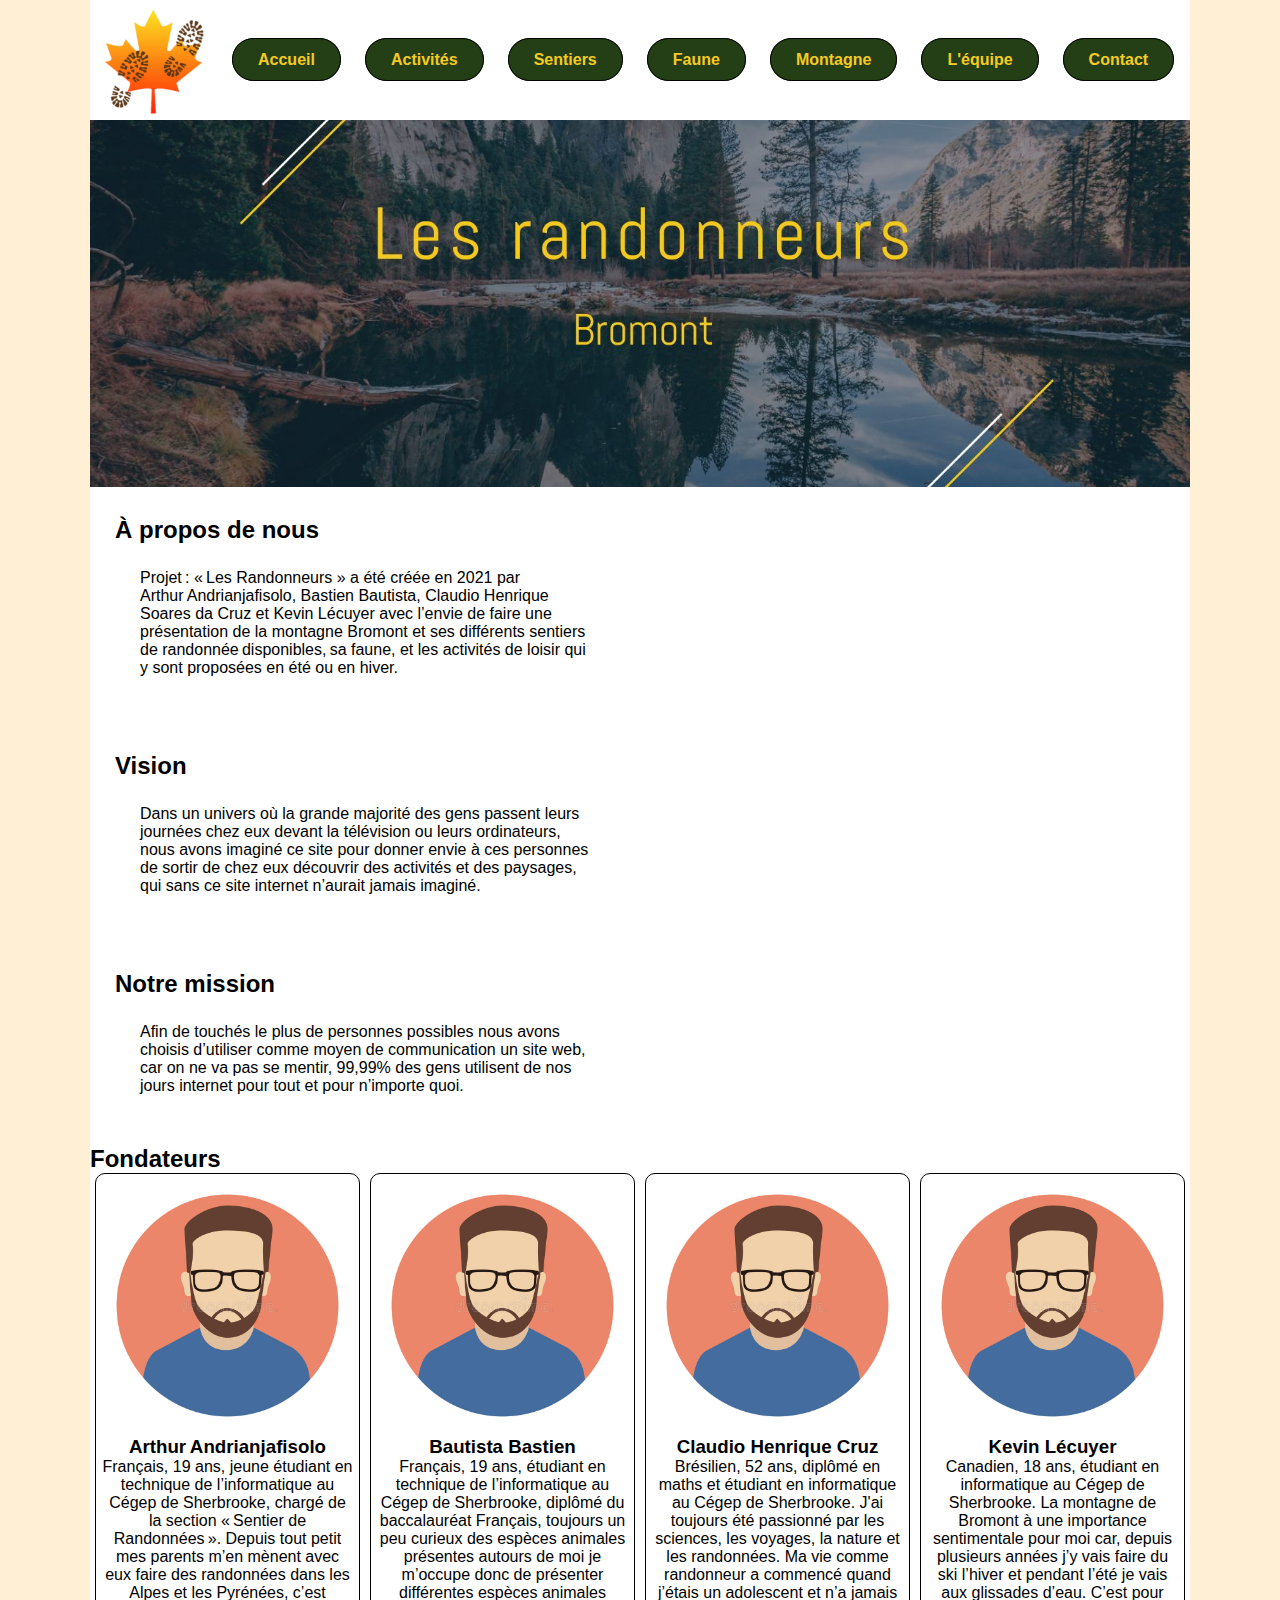
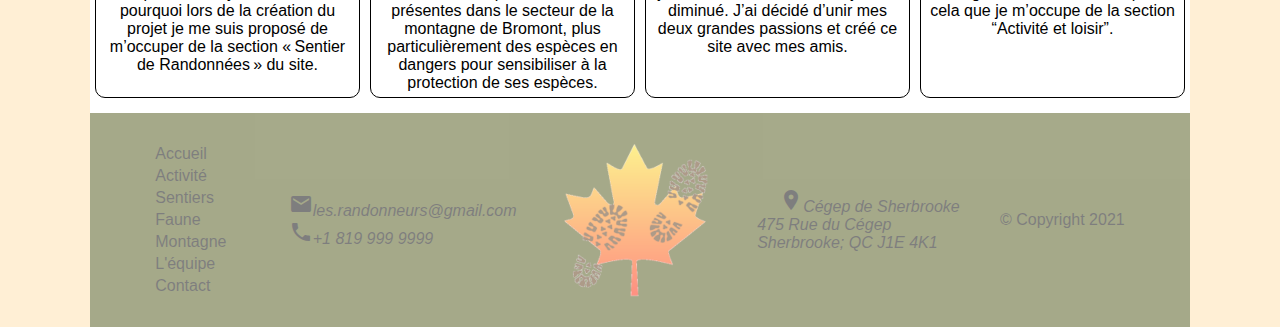
<file: apropos.html>
<!DOCTYPE html>
<html lang="en">
<head>
    <meta charset="utf-8" />
    <meta name="viewport" content="width=device-width, initial-scale=1.0" />
    <link rel="stylesheet" href="css/style_projet.css" />
    <link href="https://fonts.googleapis.com/icon?family=Material+Icons" rel="stylesheet">
    <link rel="stylesheet" href="https://cdnjs.cloudflare.com/ajax/libs/font-awesome/4.7.0/css/font-awesome.min.css">
    <link rel="shortcut icon" href="./multimedia/images/favicon-32x32.png" />
    <title>A propos</title>
</head>
<body>
    <main>
        <header class="flex">
            <img id="logo" src="./multimedia/images/logo_randonne.png" alt="logo du projet">

            <div>
                <nav>
                    <ul class="flex">
                        <li><a href=""><strong>Accueil</strong></a></li>
                        <li><a href=""><strong>Activités</strong></a></li>
                        <li><a href=""><strong>Sentiers</strong></a></li>
                        <li><a href=""><strong>Faune</strong></a></li>
                        <li><a href=""><strong>Montagne</strong></a></li>
                        <li><a href=""><strong>L'équipe</strong></a></li>
                        <li><a href=""><strong>Contact</strong></a></li>
                    </ul>
                </nav>
            </div>
        </header>

        <img src="./multimedia/images/banniere_accueil.jpg" alt="bannière de la page d'accueil">

        <section id="fondaments">
            <aside>
                <h2>À propos de nous </h2>

                <p>Projet : « Les Randonneurs » a été créée en 2021 par Arthur Andrianjafisolo, Bastien Bautista, Claudio Henrique Soares da Cruz et Kevin Lécuyer avec l’envie de faire une présentation de la montagne Bromont et ses différents sentiers de randonnée disponibles, sa faune, et les activités de loisir qui y sont proposées en été ou en hiver.</p>
            </aside>
            <aside>
                <h2>Vision</h2>  

                <p>Dans un univers où la grande majorité des gens passent leurs journées chez eux devant la télévision ou leurs ordinateurs, nous avons imaginé ce site pour donner envie à ces personnes de sortir de chez eux découvrir des activités et des paysages, qui sans ce site internet n’aurait jamais imaginé.</p>          
            </aside>
            <aside>
                <h2>Notre mission</h2> 

                <p>Afin de touchés le plus de personnes possibles nous avons choisis d’utiliser comme moyen de communication un site web, car on ne va pas se mentir, 99,99% des gens utilisent de nos jours internet pour tout et pour n’importe quoi. </p> 
            </aside>
        </section>
        <section id="fondateurs">
            <h2>Fondateurs</h2> 
            <div class="flex">
                <aside>
                    <img src="./multimedia/images/avatar.jpg" alt="avatar_arthur">

                    <h3>Arthur Andrianjafisolo</h3> 
                    <p>Français, 19 ans, jeune étudiant en technique de l’informatique au Cégep de Sherbrooke, chargé de la section « Sentier de Randonnées ». Depuis tout petit mes parents m’en mènent avec eux faire des randonnées dans les Alpes et les Pyrénées, c’est pourquoi lors de la création du projet je me suis proposé de m’occuper de la section « Sentier de Randonnées » du site.</p> 
                </aside>
                <aside>     
                    <img src="./multimedia/images/avatar.jpg" alt="avatar_bastien">

                    <h3>Bautista Bastien</h3> 
                    <p>Français, 19 ans, étudiant en technique de l’informatique au Cégep de Sherbrooke, diplômé du baccalauréat Français, toujours un peu curieux des espèces animales présentes autours de moi je m’occupe donc de présenter différentes espèces animales présentes dans le secteur de la montagne de Bromont, plus particulièrement des espèces en dangers pour sensibiliser à la protection de ses espèces. </p>
                </aside>
                <aside>
                    <img src="./multimedia/images/avatar.jpg" alt="avatar_claudio">

                    <h3>Claudio Henrique Cruz</h3> 
                    <p>Brésilien, 52 ans, diplômé en maths et étudiant en informatique au Cégep de Sherbrooke. J'ai toujours été passionné par les sciences, les voyages, la nature et les randonnées. Ma vie comme randonneur a commencé quand j’étais un adolescent et n’a jamais diminué. J’ai décidé d’unir mes deux grandes passions et créé ce site avec mes amis. </p>
                </aside>
                <aside>
                    <img src="./multimedia/images/avatar.jpg" alt="avatar_kevin">

                    <h3>Kevin Lécuyer</h3>
                    <p>Canadien, 18 ans, étudiant en informatique au Cégep de Sherbrooke. La montagne de Bromont à une importance sentimentale pour moi car, depuis plusieurs années j’y vais faire du ski l’hiver et pendant l’été je vais aux glissades d’eau. C’est pour cela que je m’occupe de la section “Activité et loisir”.</p> 
                </aside>        
            </div>
        </section>
        <footer class="flex">
            <aside>
                <nav>
                    <ul>
                        <li><a href="">Accueil</a></li>
                        <li><a href="">Activité</a></li>
                        <li><a href="">Sentiers</a></li>
                        <li><a href="">Faune</a></li>
                        <li><a href="">Montagne</a></li>
                        <li><a href="">L'équipe</a></li>
                        <li><a href="">Contact</a></li>
                    </ul>
                </nav>
            </aside>

            <aside>
                <address>
                    <a href="mailto:les.randonneurs@gmail.com"><i class="material-icons">email</i>les.randonneurs@gmail.com</a> <br>
                    
                    <a href="tel:+1 819 999 9999"><i class="material-icons">phone</i>+1 819 999 9999</a>
                </address>
            </aside>

            <aside>
                <img class="logo" src="./multimedia/images/logo_randonne.png" alt="logo du projet">
            </aside>

            <aside>
                <address>
                    <a href="https://www.google.com/maps/place/C%C3%A9gep+de+Sherbrooke/@45.4105428,-71.8882513,17z/data=!3m1!4b1!4m5!3m4!1s0x4cb7b3a7a1058a9f:0xac83ae2c6ba0672c!8m2!3d45.4106051!4d-71.885957"><i class="material-icons">location_on </i>Cégep de Sherbrooke <br> 475 Rue du Cégep <br> Sherbrooke; QC J1E 4K1</a>
                </address>
            </aside>

            <p>&copy Copyright 2021</p>
        </footer>
    </main>
</body>
</html>
</file>
<file: css/style_projet.css>
@charset "UTF-8";

/* La feuille de style est encodée en UTF-8 */


/*********************************************/


/* Fichier : style_projet.css                */


/* Type : Document CSS                       */


/* Titre : Feuille de style du projet        */


/* Auteur : Arthur Andrianjafisolo           */


/* Date de création : 23 novembre 2021       */


/*********************************************/


/*Paramètre généraux*/

* {
    padding: 0;
    margin: 0;
    box-sizing: border-box;
    font-family: sans-serif;
}

body {
    background-color: papayawhip;
}

.flex {
    display: flex;
}

main {
    width: 1100px;
    margin: auto;
    background-color: white;
}

img {
    max-width: 100%;
}


/*En tête*/

header {
    align-items: center;
}

header img {
    position: relative;
    width: 10%;
    margin: 5px  10px;
    /*left: -35px;*/
}


/*Navigateur*/

div nav ul {
    align-items: stretch;
    list-style-type: none;
}

div nav a {
    border: 1px solid black;
    background-color: #243E16;
    color: #F6CB21;
    text-decoration: none;
    padding: 12px 25px;
    margin: 12px;
    /*width: 120px;*/
    /*height: 41px;*/
    border-radius: 25px;
    /*text-align:center;*/
}

/*Première section (Montagne Bromont + vidéo)*/

section:first-of-type aside {
    width: 50%;
    padding: 25px;
}

h1 {
    text-align: center;
    color: #F6CB21;
    font-size: xx-large;
}

section:first-of-type aside p {
    margin: 25px;
}

section:first-of-type aside a {
    border: 1px solid black;
    padding: 5px 35px;
    margin-left: 140px;
    background-color: #29323d;
    color: white;
    border-radius: 5px;
}

video {
    border: 2px solid black;
}

/*deuxième section avec 4 articles*/

section article {
    margin: 25px 50px;
    padding: 15px 25px;
    background-color: #d4e3fc;
    opacity: 0.6;
    border-radius: 25px;
}

section article p:last-child {
    margin-left: 90px;
}

section article p:first-child {
    margin-right: 90px;
}

/*pied de page */

footer {
    justify-content: space-evenly;
    align-items: center;
    background-color: #4e5516;
    opacity: 0.5;
    margin-top: 15px;
    padding: 25px;
}

footer nav ul {
    list-style: none;
}

footer nav ul li {
    padding: 2px 0px;
}

footer nav ul li a {
    text-decoration: none;
    color: black;
}

footer a:hover {
    color: white;
}

address a {
    list-style-type: none;
    text-decoration: none;
    color: black;
}

address {
    font-family: "FontAwesome";
}

address a:first-child::before {
    content: '\f0e0';
    margin-right:10px;
}
address a:nth-of-type(2)::before {
    content: '\f095';
    margin-right:10px;
}
footer aside:last-of-type a::before {
    content: '\f14e';
    margin-right:10px;
}




/* A propos de nous */
#fondateurs aside {
    text-align: center;
    border: 1px solid black;
    border-radius: 10px;
    margin: 0px 5px;
    padding: 5px;
    width: 25%;
}

#fondaments {
    width: 100%;
}
</file>
